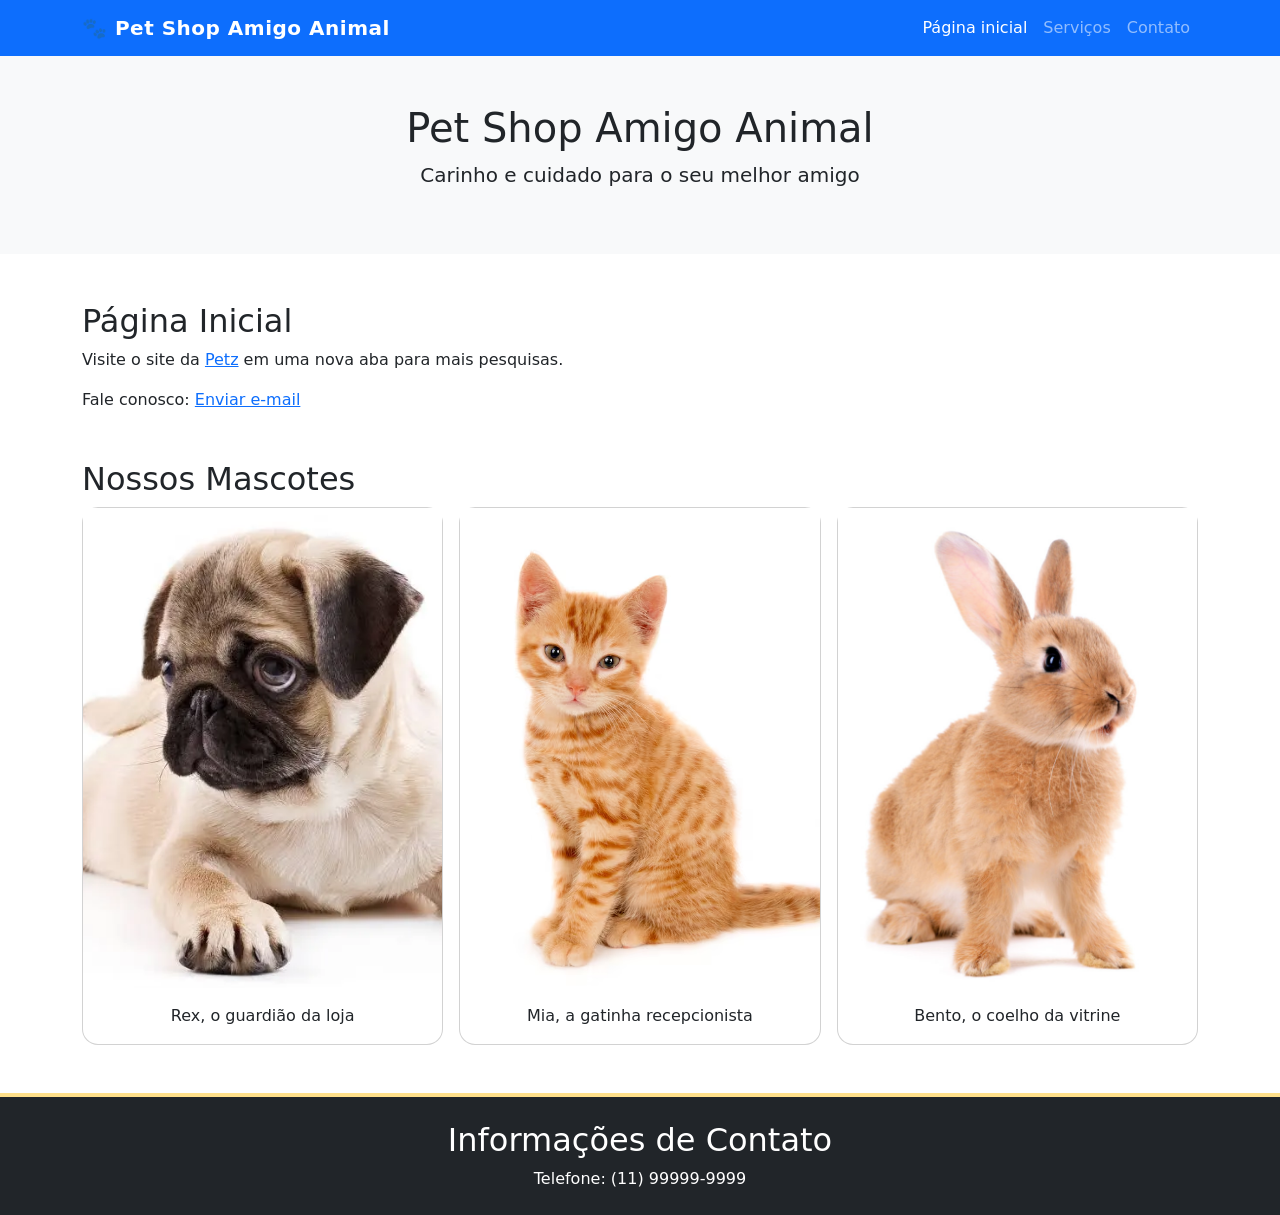
<file: site/index.html>
<!DOCTYPE html>
<html lang="pt-br">
<head>
    <meta charset="UTF-8">
    <meta name="viewport" content="width=device-width, initial-scale=1">
    <title>Pet Shop Amigo Animal - Home</title>

    <link href="https://cdn.jsdelivr.net/npm/bootstrap@5.3.2/dist/css/bootstrap.min.css" rel="stylesheet">
    <link rel="stylesheet" href="styles.css">
</head>
<body>
    <nav class="navbar navbar-expand-lg navbar-dark bg-primary">
        <div class="container">
            <a class="navbar-brand" href="index.html">🐾 Pet Shop Amigo Animal</a>
            <button class="navbar-toggler" type="button" data-bs-toggle="collapse" data-bs-target="#menu">
                <span class="navbar-toggler-icon"></span>
            </button>
            <div class="collapse navbar-collapse" id="menu">
                <ul class="navbar-nav ms-auto">
                    <li class="nav-item"><a class="nav-link active" href="index.html">Página inicial</a></li>
                    <li class="nav-item"><a class="nav-link" href="servicos.html">Serviços</a></li>
                    <li class="nav-item"><a class="nav-link" href="contato.html">Contato</a></li>
                </ul>
            </div>
        </div>
    </nav>

    <header class="bg-light text-center py-5">
        <h1>Pet Shop Amigo Animal</h1>
        <p class="lead">Carinho e cuidado para o seu melhor amigo</p>
    </header>

    <main class="container my-5">
        <section class="mb-5">
            <h2>Página Inicial</h2>
            <p>
                Visite o site da
                <a href="https://www.petz.com.br" target="_blank" rel="noopener noreferrer">Petz</a>
                em uma nova aba para mais pesquisas.
            </p>
            <p>
                Fale conosco:
                <a href="mailto:contato@petshop.com?subject=Duvida">Enviar e-mail</a>
            </p>
        </section>

        <section id="mascotes" class="mb-5">
            <h2>Nossos Mascotes</h2>
        
            <div class="row g-3">
                <div class="col-12 col-sm-6 col-md-4">
                    <div class="card h-100 text-center">
                        <img src="imagens/rex.jpg" class="card-img-top" alt="Foto do mascote do Pet Shop">
                        <div class="card-body">
                            <p class="card-text">Rex, o guardião da loja</p>
                        </div>
                    </div>
                </div>
                <div class="col-12 col-sm-6 col-md-4">
                    <div class="card h-100 text-center">
                        <img src="imagens/mia.jpg" class="card-img-top" alt="Foto do mascote do Pet Shop">
                        <div class="card-body">
                            <p class="card-text">Mia, a gatinha recepcionista</p>
                        </div>
                    </div>
                </div>
                <div class="col-12 col-sm-6 col-md-4">
                    <div class="card h-100 text-center">
                        <img src="imagens/bento.jpg" class="card-img-top" alt="Foto do mascote do Pet Shop">
                        <div class="card-body">
                            <p class="card-text">Bento, o coelho da vitrine</p>
                        </div>
                    </div>
                </div>
            </div>
        </section>
    </main>

    <footer id="contato" class="bg-dark text-white text-center py-4">
        <h2>Informações de Contato</h2>
        <p class="mb-0">Telefone: (11) 99999-9999</p>
    </footer>

    <script src="https://cdn.jsdelivr.net/npm/bootstrap@5.3.2/dist/js/bootstrap.bundle.min.js"></script>
</body>
</html>
</file>
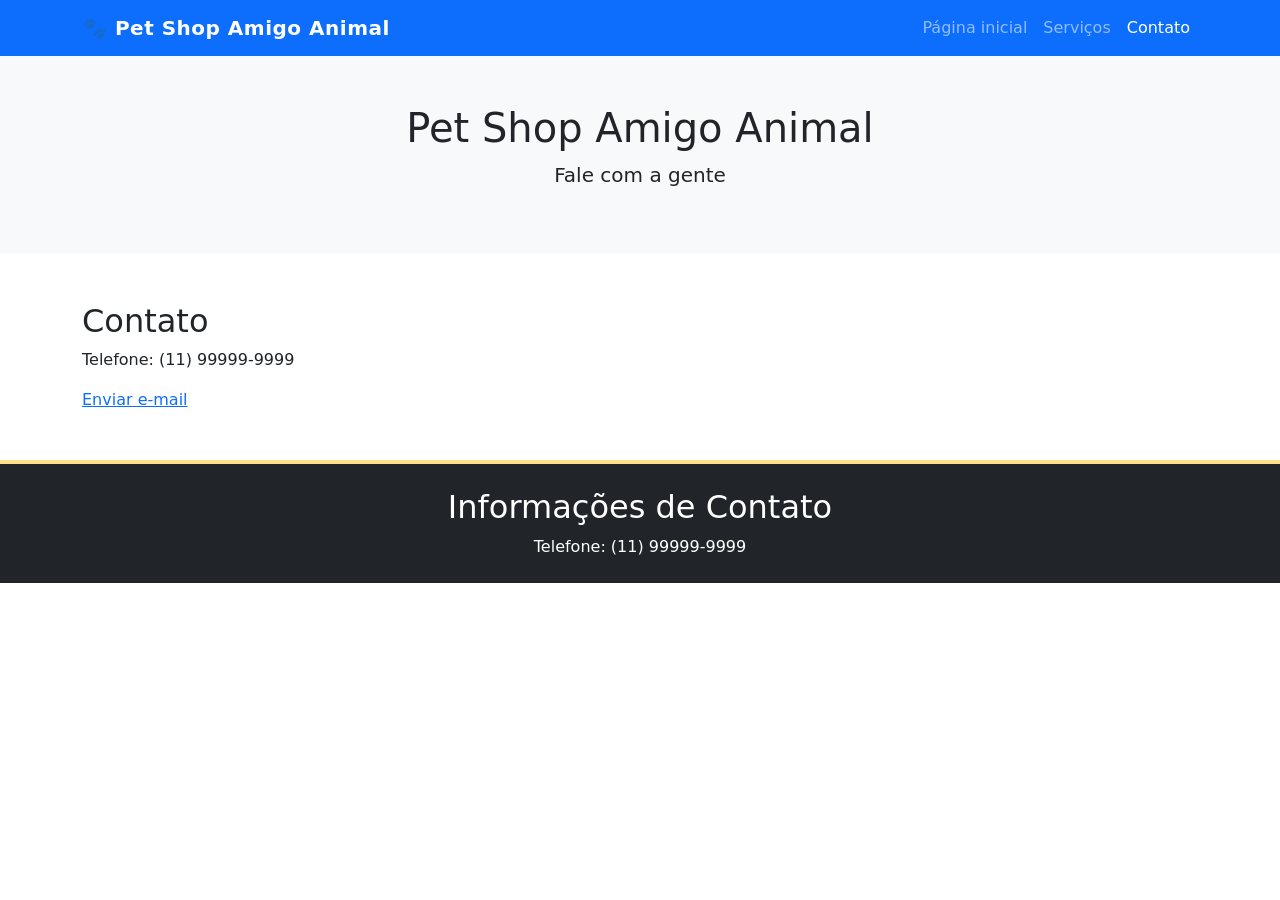
<file: site/contato.html>
<!DOCTYPE html>
<html lang="pt-br">
<head>
    <meta charset="UTF-8">
    <meta name="viewport" content="width=device-width, initial-scale=1">
    <title>Pet Shop Amigo Animal - Contato</title>

    <link href="https://cdn.jsdelivr.net/npm/bootstrap@5.3.2/dist/css/bootstrap.min.css" rel="stylesheet">
    <link rel="stylesheet" href="styles.css">
</head>
<body>
    <nav class="navbar navbar-expand-lg navbar-dark bg-primary">
        <div class="container">
            <a class="navbar-brand" href="index.html">🐾 Pet Shop Amigo Animal</a>
            <button class="navbar-toggler" type="button" data-bs-toggle="collapse" data-bs-target="#menu">
                <span class="navbar-toggler-icon"></span>
            </button>
            <div class="collapse navbar-collapse" id="menu">
                <ul class="navbar-nav ms-auto">
                    <li class="nav-item"><a class="nav-link" href="index.html">Página inicial</a></li>
                    <li class="nav-item"><a class="nav-link" href="servicos.html">Serviços</a></li>
                    <li class="nav-item"><a class="nav-link active" href="contato.html">Contato</a></li>
                </ul>
            </div>
        </div>
    </nav>

    <header class="bg-light text-center py-5">
        <h1>Pet Shop Amigo Animal</h1>
        <p class="lead">Fale com a gente</p>
    </header>

    <main class="container my-5">
        <section class="mb-5">
            <h2>Contato</h2>
            <p>Telefone: (11) 99999-9999</p>
            <p>
                <a href="mailto:contato@petshop.com?subject=Duvida">Enviar e-mail</a>
            </p>
        </section>
    </main>

    <footer id="contato" class="bg-dark text-white text-center py-4">
        <h2>Informações de Contato</h2>
        <p class="mb-0">Telefone: (11) 99999-9999</p>
    </footer>

    <script src="https://cdn.jsdelivr.net/npm/bootstrap@5.3.2/dist/js/bootstrap.bundle.min.js"></script>
</body>
</html>
</file>
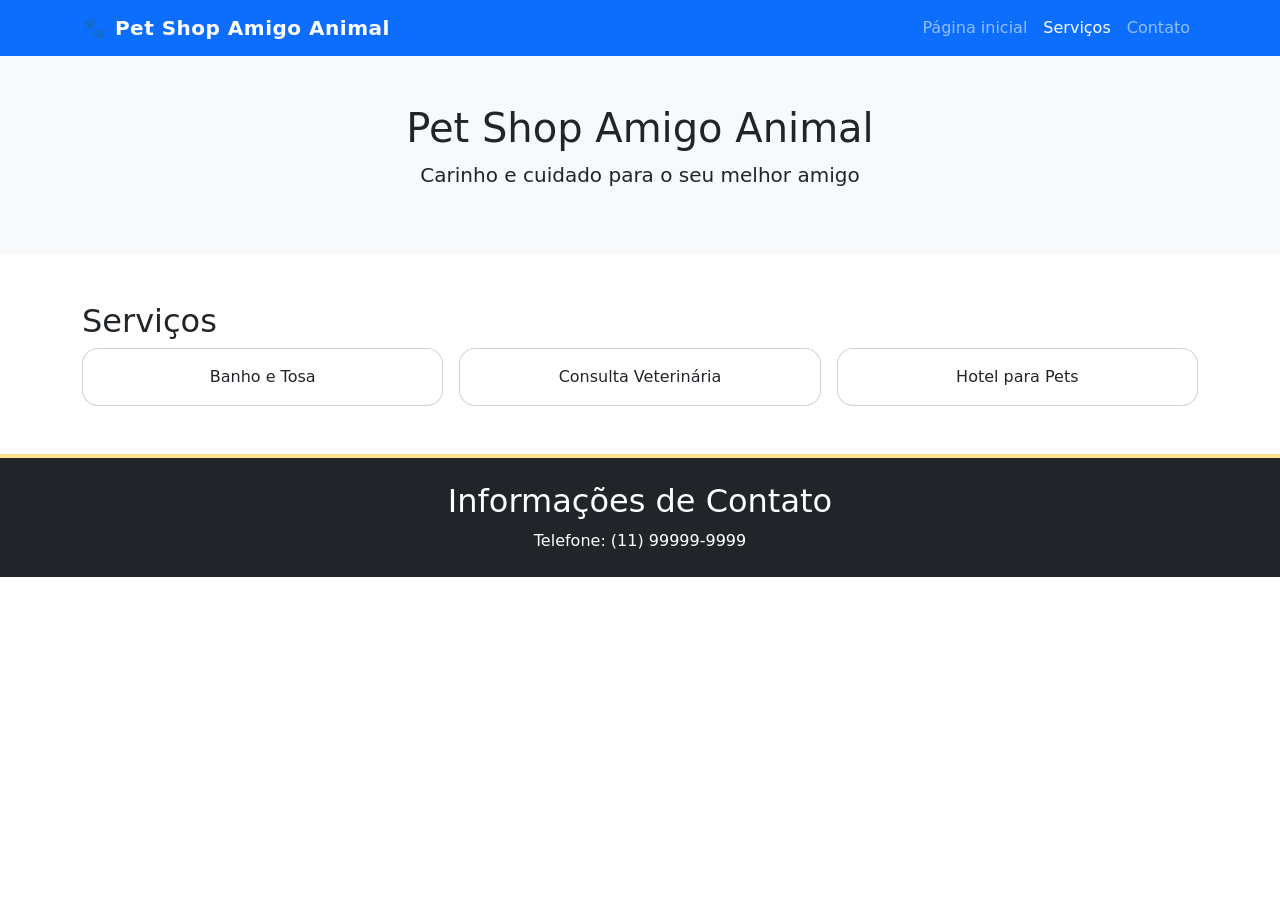
<file: site/servicos.html>
<!DOCTYPE html>
<html lang="pt-br">
<head>
    <meta charset="UTF-8">
    <meta name="viewport" content="width=device-width, initial-scale=1">
    <title>Pet Shop Amigo Animal - Serviços</title>

    <link href="https://cdn.jsdelivr.net/npm/bootstrap@5.3.2/dist/css/bootstrap.min.css" rel="stylesheet">
    <link rel="stylesheet" href="styles.css">
</head>
<body>
    <nav class="navbar navbar-expand-lg navbar-dark bg-primary">
        <div class="container">
            <a class="navbar-brand" href="index.html">🐾 Pet Shop Amigo Animal</a>
            <button class="navbar-toggler" type="button" data-bs-toggle="collapse" data-bs-target="#menu">
                <span class="navbar-toggler-icon"></span>
            </button>
            <div class="collapse navbar-collapse" id="menu">
                <ul class="navbar-nav ms-auto">
                    <li class="nav-item"><a class="nav-link" href="index.html">Página inicial</a></li>
                    <li class="nav-item"><a class="nav-link active" href="servicos.html">Serviços</a></li>
                    <li class="nav-item"><a class="nav-link" href="contato.html">Contato</a></li>
                </ul>
            </div>
        </div>
    </nav>

    <header class="bg-light text-center py-5">
        <h1>Pet Shop Amigo Animal</h1>
        <p class="lead">Carinho e cuidado para o seu melhor amigo</p>
    </header>

    <main class="container my-5">
        <section id="servicos" class="mb-5">
            <h2>Serviços</h2>
            <div class="row g-3">
                <div class="col-12 col-sm-6 col-md-4">
                    <div class="card h-100 text-center">
                        <div class="card-body">
                            <p class="card-text">Banho e Tosa</p>
                        </div>
                    </div>
                </div>
                <div class="col-12 col-sm-6 col-md-4">
                    <div class="card h-100 text-center">
                        <div class="card-body">
                            <p class="card-text">Consulta Veterinária</p>
                        </div>
                    </div>
                </div>
                <div class="col-12 col-sm-6 col-md-4">
                    <div class="card h-100 text-center">
                        <div class="card-body">
                            <p class="card-text">Hotel para Pets</p>
                        </div>
                    </div>
                </div>
            </div>
        </section>
    </main>

    <footer id="contato" class="bg-dark text-white text-center py-4">
        <h2>Informações de Contato</h2>
        <p class="mb-0">Telefone: (11) 99999-9999</p>
    </footer>

    <script src="https://cdn.jsdelivr.net/npm/bootstrap@5.3.2/dist/js/bootstrap.bundle.min.js"></script>
</body>
</html>
</file>
<file: site/styles.css>
body {
    scroll-behavior: smooth;
}

.navbar-brand {
    font-weight: bold;
    letter-spacing: 0.5px;
}

.navbar .nav-link:hover {
    color: #ffe08a !important;
}

.card {
    border-radius: 1rem;
}

#mascotes .card img {
    height: 480px;
    object-fit: cover;
    object-position: top;
}

#contato {
    border-top: 4px solid #ffe08a;
    display: flex;
    flex-direction: column;
    align-items: center;
}
</file>
